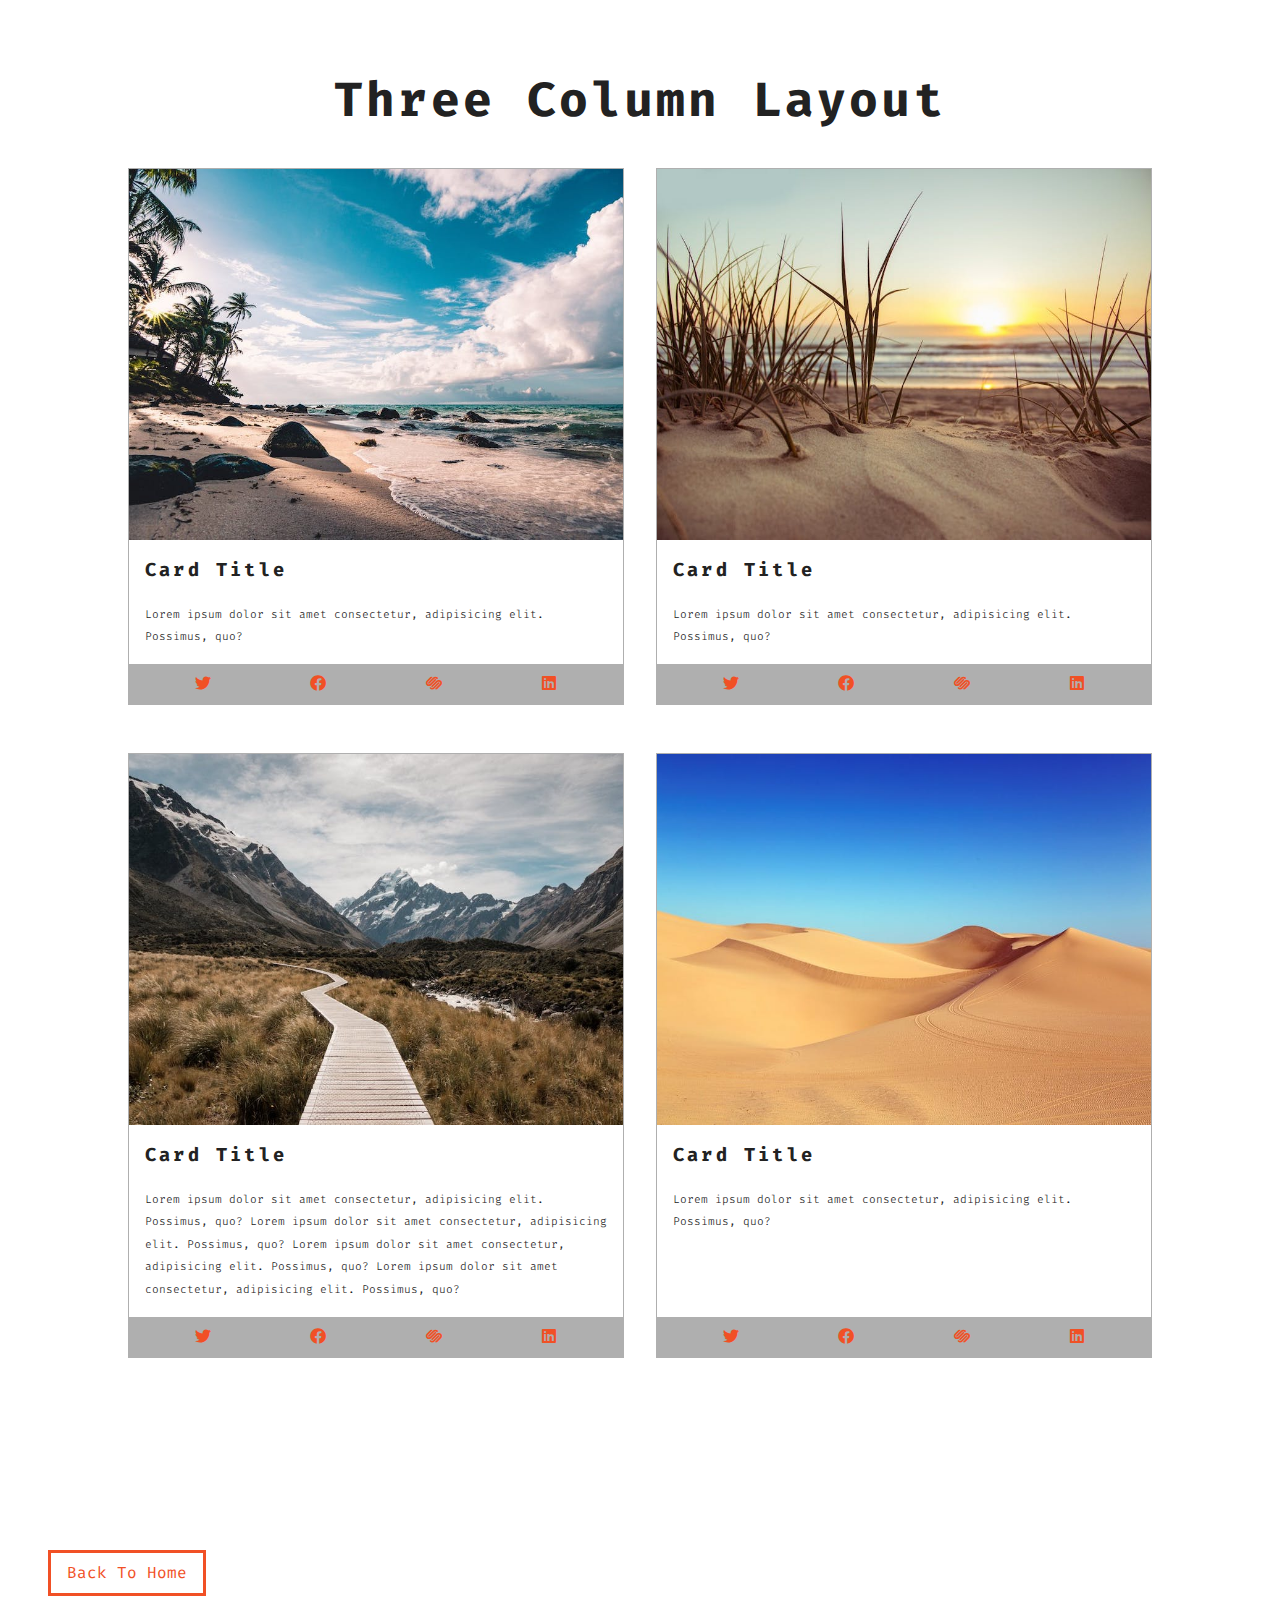
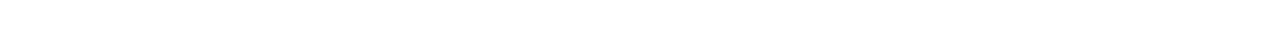
<file: cards.html>
<!DOCTYPE html>
<html lang="en">
  <head>
    <meta charset="UTF-8" />
    <meta http-equiv="X-UA-Compatible" content="IE=edge" />
    <meta name="viewport" content="width=device-width, initial-scale=1.0" />
    <title>Cards project</title>
    <!-- google fonts -->
    <link rel="preconnect" href="https://fonts.googleapis.com" />
    <link rel="preconnect" href="https://fonts.gstatic.com" crossorigin />
    <link
      href="https://fonts.googleapis.com/css2?family=Fira+Code:wght@300;400&display=swap"
      rel="stylesheet"
    />
    <!-- font awesome -->
    <link
      rel="stylesheet"
      href="./fontawesome-free-5.9.0-web/css/all.min.css"
    />
    <!-- styles css -->
    <link rel="stylesheet" href="./styles.css" />
  </head>
  <body>
    <!-- cards section -->
    <section class="cards">
      <div class="title">
        <h1>three column layout</h1>
      </div>
      <div class="cards-center">
        <!-- single card -->
        <article class="card">
          <img src="./images/size-image-1.jpeg" alt="nice beach" />
          <!-- card-info -->
          <div class="card-info">
            <h3>card title</h3>
            <p>
              Lorem ipsum dolor sit amet consectetur, adipisicing elit.
              Possimus, quo?
            </p>
          </div>
          <!-- card-footer -->
          <div class="card-footer">
            <span>
              <i class="fab fa-twitter"></i>
            </span>
            <span>
              <i class="fab fa-facebook"></i>
            </span>
            <span>
              <i class="fab fa-squarespace"></i>
            </span>
            <span>
              <i class="fab fa-linkedin"></i>
            </span>
          </div>
        </article>
        <!-- end of single card -->
        <!-- single card -->
        <article class="card">
          <img src="./images/size-image-2.jpeg" alt="sunset" />
          <!-- card-info -->
          <div class="card-info">
            <h3>card title</h3>
            <p>
              Lorem ipsum dolor sit amet consectetur, adipisicing elit.
              Possimus, quo?
            </p>
          </div>
          <!-- card-footer -->
          <div class="card-footer">
            <span>
              <i class="fab fa-twitter"></i>
            </span>
            <span>
              <i class="fab fa-facebook"></i>
            </span>
            <span>
              <i class="fab fa-squarespace"></i>
            </span>
            <span>
              <i class="fab fa-linkedin"></i>
            </span>
          </div>
        </article>
        <!-- end of single card -->
        <!-- single card -->
        <article class="card">
          <img src="./images/size-image-3.jpeg" alt="snow-capped mountains" />
          <!-- card-info -->
          <div class="card-info">
            <h3>card title</h3>
            <p>
              Lorem ipsum dolor sit amet consectetur, adipisicing elit.
              Possimus, quo? Lorem ipsum dolor sit amet consectetur, adipisicing
              elit. Possimus, quo? Lorem ipsum dolor sit amet consectetur,
              adipisicing elit. Possimus, quo? Lorem ipsum dolor sit amet
              consectetur, adipisicing elit. Possimus, quo?
            </p>
          </div>
          <!-- card-footer -->
          <div class="card-footer">
            <span>
              <i class="fab fa-twitter"></i>
            </span>
            <span>
              <i class="fab fa-facebook"></i>
            </span>
            <span>
              <i class="fab fa-squarespace"></i>
            </span>
            <span>
              <i class="fab fa-linkedin"></i>
            </span>
          </div>
        </article>
        <!-- end of single card -->
        <!-- single card -->
        <article class="card">
          <img src="./images/size-image-4.jpeg" alt="sand" />
          <!-- card-info -->
          <div class="card-info">
            <h3>card title</h3>
            <p>
              Lorem ipsum dolor sit amet consectetur, adipisicing elit.
              Possimus, quo?
            </p>
          </div>
          <!-- card-footer -->
          <div class="card-footer">
            <span>
              <i class="fab fa-twitter"></i>
            </span>
            <span>
              <i class="fab fa-facebook"></i>
            </span>
            <span>
              <i class="fab fa-squarespace"></i>
            </span>
            <span>
              <i class="fab fa-linkedin"></i>
            </span>
          </div>
        </article>
        <!-- end of single card -->
      </div>
    </section>
    <!-- end of cards section -->
    <a href="index.html" class="btn">back to home</a>
  </body>
</html>
</file>
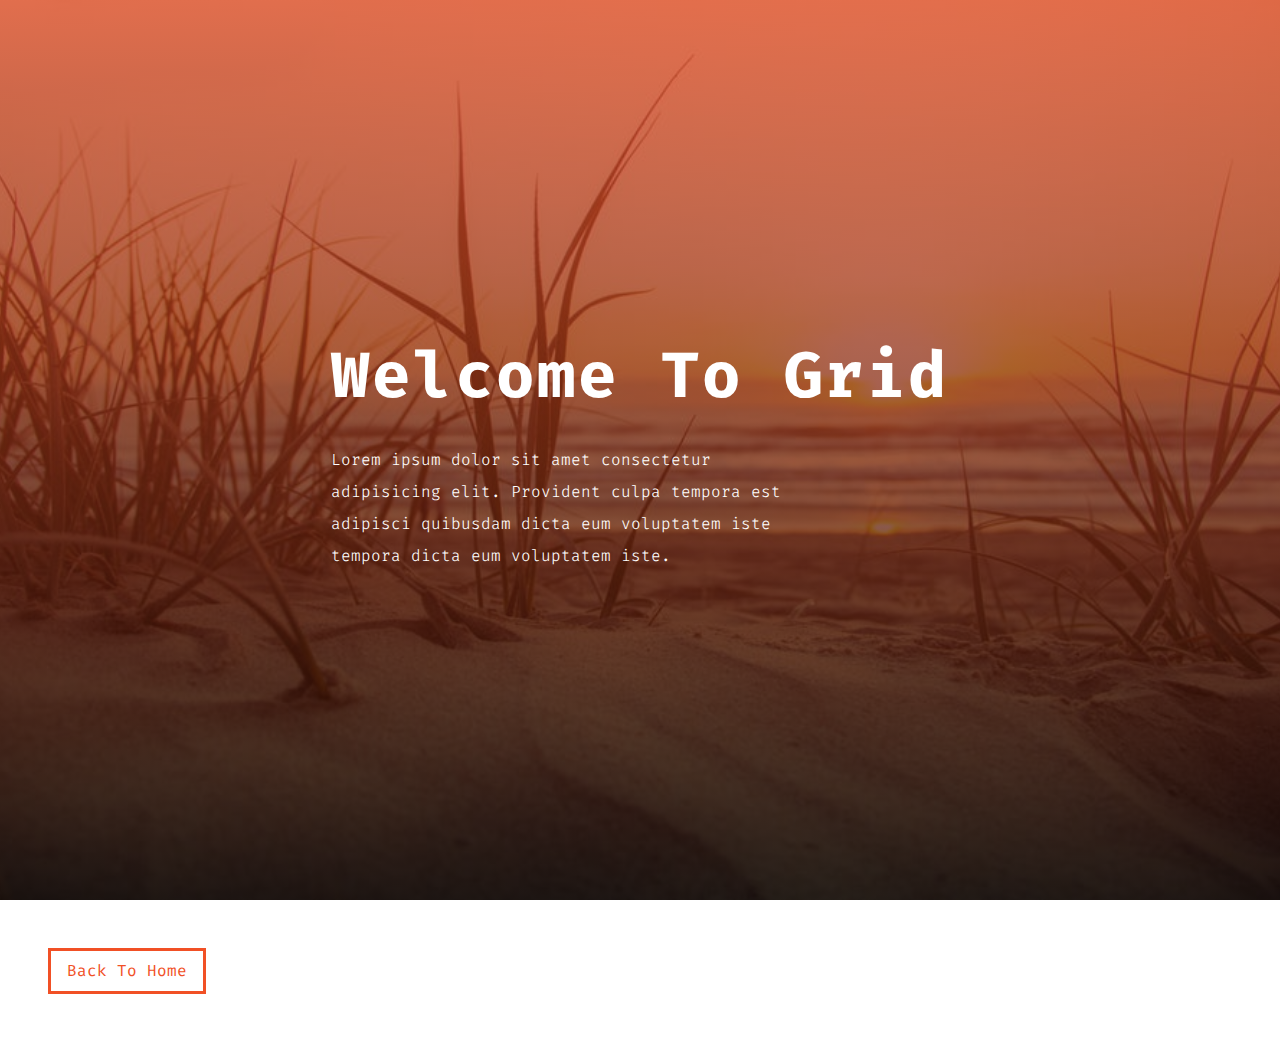
<file: hero.html>
<!DOCTYPE html>
<html lang="en">
  <head>
    <meta charset="UTF-8" />
    <meta http-equiv="X-UA-Compatible" content="IE=edge" />
    <meta name="viewport" content="width=device-width, initial-scale=1.0" />
    <title>Hero project</title>
    <!-- google fonts -->
    <link rel="preconnect" href="https://fonts.googleapis.com" />
    <link rel="preconnect" href="https://fonts.gstatic.com" crossorigin />
    <link
      href="https://fonts.googleapis.com/css2?family=Fira+Code:wght@300;400&display=swap"
      rel="stylesheet"
    />
    <!-- font awesome -->
    <link
      rel="stylesheet"
      href="./fontawesome-free-5.9.0-web/css/all.min.css"
    />
    <!-- styles css -->
    <link rel="stylesheet" href="./styles.css" />
  </head>
  <body>
    <!-- hero section -->
    <header class="hero-header">
      <div class="hero-banner">
        <h1>welcome to grid</h1>
        <p>
          Lorem ipsum dolor sit amet consectetur adipisicing elit. Provident
          culpa tempora est adipisci quibusdam dicta eum voluptatem iste tempora
          dicta eum voluptatem iste.
        </p>
      </div>
    </header>
    <!-- end of hero section -->
    <a href="index.html" class="btn">back to home</a>
  </body>
</html>
</file>
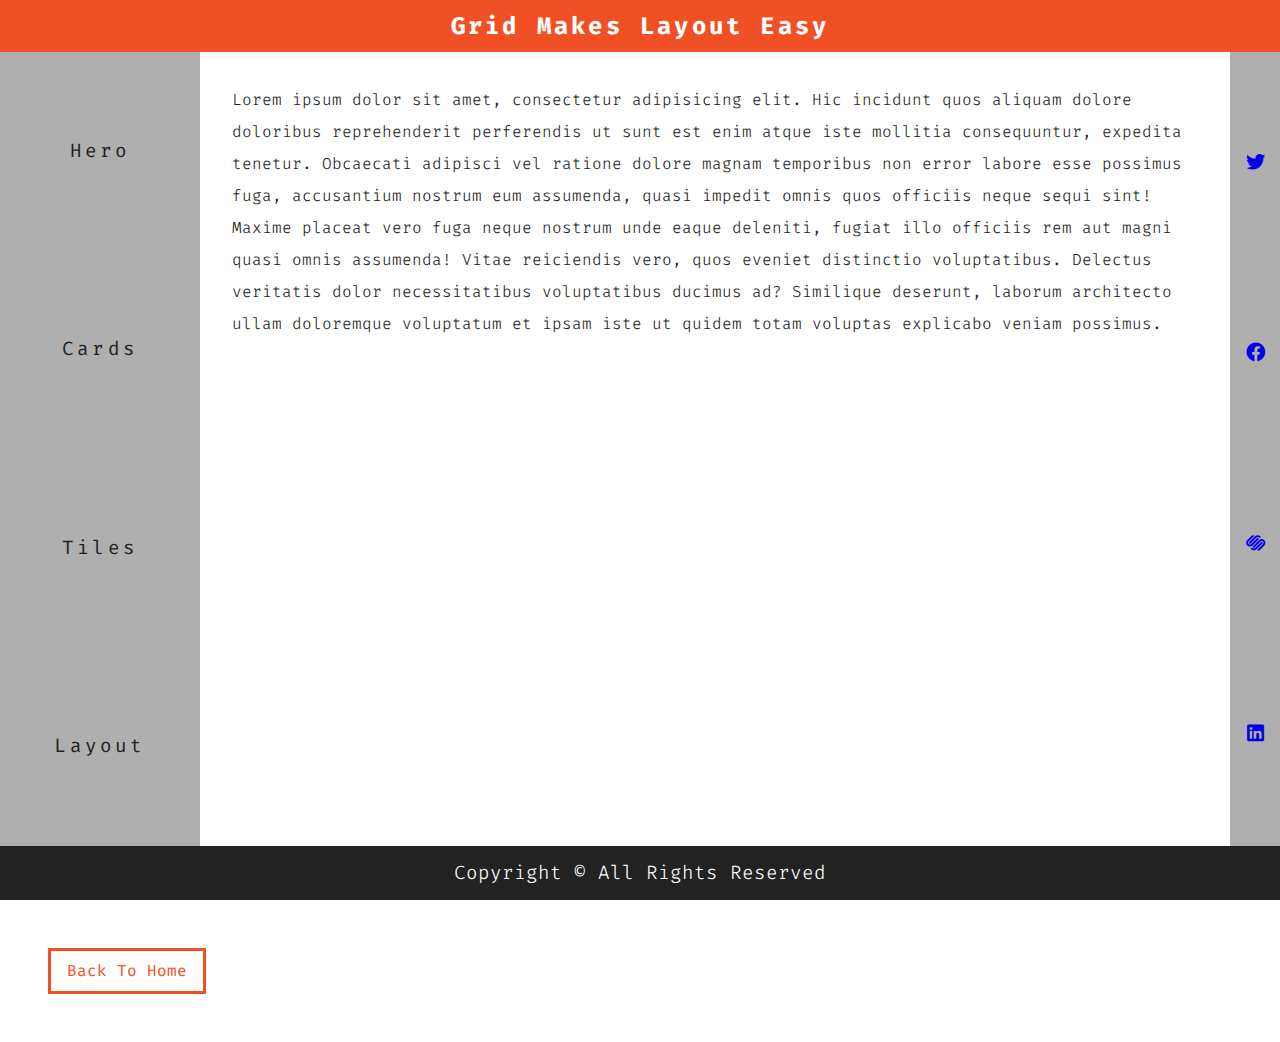
<file: layout.html>
<!DOCTYPE html>
<html lang="en">
  <head>
    <meta charset="UTF-8" />
    <meta http-equiv="X-UA-Compatible" content="IE=edge" />
    <meta name="viewport" content="width=device-width, initial-scale=1.0" />
    <title>Layout project</title>
    <!-- google fonts -->
    <link rel="preconnect" href="https://fonts.googleapis.com" />
    <link rel="preconnect" href="https://fonts.gstatic.com" crossorigin />
    <link
      href="https://fonts.googleapis.com/css2?family=Fira+Code:wght@300;400&display=swap"
      rel="stylesheet"
    />
    <!-- font awesome -->
    <link
      rel="stylesheet"
      href="./fontawesome-free-5.9.0-web/css/all.min.css"
    />
    <!-- styles css -->
    <link rel="stylesheet" href="./styles.css" />
  </head>
  <body>
    <!-- layout section -->
    <main class="main">
      <!-- header -->
      <header class="header">
        <h2>grid makes layout easy</h2>
      </header>
      <!-- navbar -->
      <nav class="navbar">
        <ul>
          <li>
            <a href="hero.html">hero</a>
          </li>
          <li>
            <a href="cards.html">cards</a>
          </li>
          <li>
            <a href="tiles.html">tiles</a>
          </li>
          <li>
            <a href="layout.html">layout</a>
          </li>
        </ul>
      </nav>
      <!-- content -->
      <section class="content">
        <p>
          Lorem ipsum dolor sit amet, consectetur adipisicing elit. Hic incidunt
          quos aliquam dolore doloribus reprehenderit perferendis ut sunt est
          enim atque iste mollitia consequuntur, expedita tenetur. Obcaecati
          adipisci vel ratione dolore magnam temporibus non error labore esse
          possimus fuga, accusantium nostrum eum assumenda, quasi impedit omnis
          quos officiis neque sequi sint! Maxime placeat vero fuga neque nostrum
          unde eaque deleniti, fugiat illo officiis rem aut magni quasi omnis
          assumenda! Vitae reiciendis vero, quos eveniet distinctio
          voluptatibus. Delectus veritatis dolor necessitatibus voluptatibus
          ducimus ad? Similique deserunt, laborum architecto ullam doloremque
          voluptatum et ipsam iste ut quidem totam voluptas explicabo veniam
          possimus.
        </p>
      </section>
      <!-- sidebar -->
      <section class="sidebar">
        <span>
          <a href="https://www.twitter.com" target="_blank">
            <i class="fab fa-twitter"></i>
          </a>
        </span>
        <span>
          <a href="https://www.facebook.com" target="_blank">
            <i class="fab fa-facebook"></i
          ></a>
        </span>
        <span>
          <a href="https://www.squarespace.com/" target="_blank">
            <i class="fab fa-squarespace"></i
          ></a>
        </span>
        <span>
          <a href="https://www.linkedin.com/" target="_blank">
            <i class="fab fa-linkedin"></i
          ></a>
        </span>
      </section>
      <!-- footer -->
      <div class="footer">
        <p>copyright &copy; all rights reserved</p>
      </div>
    </main>
    <!-- end of layout section -->
    <a href="index.html" class="btn">back to home</a>
  </body>
</html>
</file>
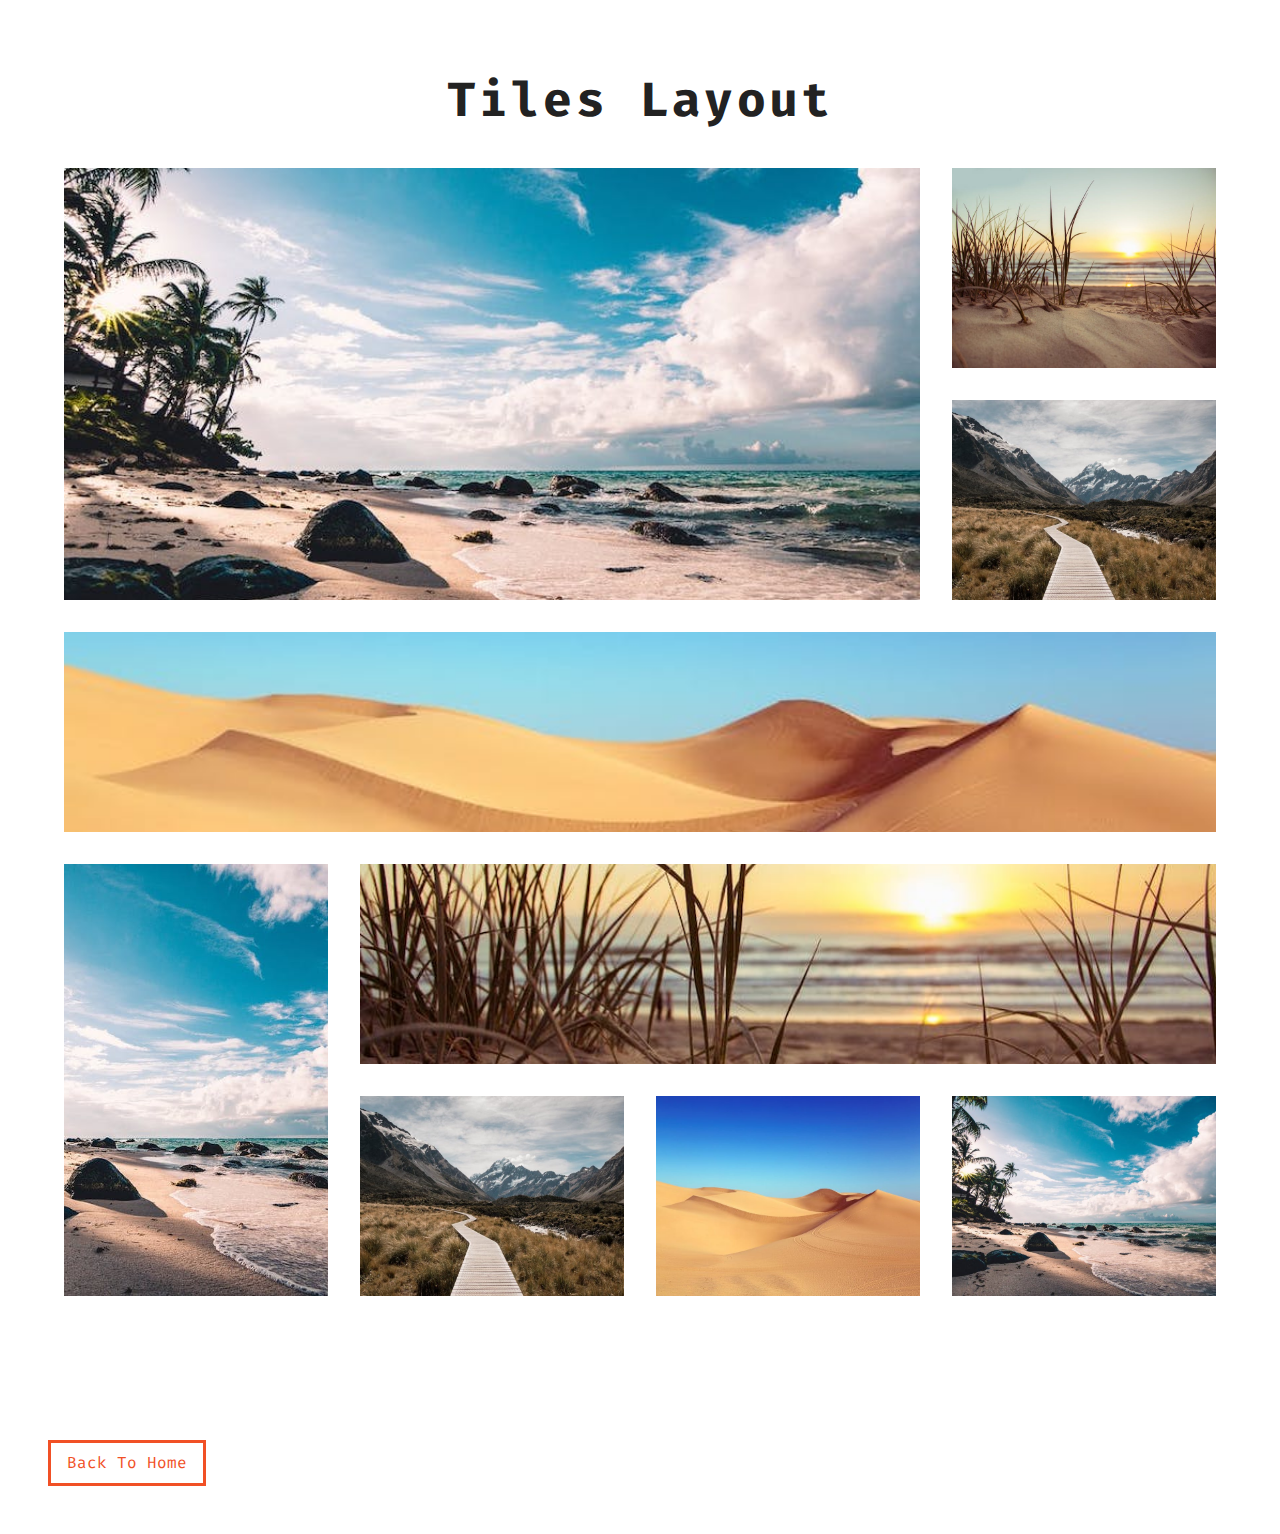
<file: tiles.html>
<!DOCTYPE html>
<html lang="en">
  <head>
    <meta charset="UTF-8" />
    <meta http-equiv="X-UA-Compatible" content="IE=edge" />
    <meta name="viewport" content="width=device-width, initial-scale=1.0" />
    <title>Tiles project</title>
    <!-- google fonts -->
    <link rel="preconnect" href="https://fonts.googleapis.com" />
    <link rel="preconnect" href="https://fonts.gstatic.com" crossorigin />
    <link
      href="https://fonts.googleapis.com/css2?family=Fira+Code:wght@300;400&display=swap"
      rel="stylesheet"
    />
    <!-- font awesome -->
    <link
      rel="stylesheet"
      href="./fontawesome-free-5.9.0-web/css/all.min.css"
    />
    <!-- styles css -->
    <link rel="stylesheet" href="./styles.css" />
  </head>
  <body>
    <!-- tiles section -->
    <section class="tiles">
      <div class="title">
        <h1>tiles layout</h1>
      </div>
      <div class="tiles-center">
        <!-- single tile -->
        <article class="tile-1">
          <img src="./images/size-image-1.jpeg" alt="" />
        </article>
        <!-- end of single tile -->
        <!-- single tile -->
        <article class="tile-2">
          <img src="./images/size-image-2.jpeg" alt="" />
        </article>
        <!-- end of single tile -->
        <!-- single tile -->
        <article class="tile-3">
          <img src="./images/size-image-3.jpeg" alt="" />
        </article>
        <!-- end of single tile -->
        <!-- single tile -->
        <article class="tile-4">
          <img src="./images/size-image-4.jpeg" alt="" />
        </article>
        <!-- end of single tile -->
        <!-- single tile -->
        <article class="tile-5">
          <img src="./images/size-image-1.jpeg" alt="" />
        </article>
        <!-- end of single tile -->
        <!-- single tile -->
        <article class="tile-6">
          <img src="./images/size-image-2.jpeg" alt="" />
        </article>
        <!-- end of single tile -->
        <!-- single tile -->
        <article class="tile-7">
          <img src="./images/size-image-3.jpeg" alt="" />
        </article>
        <!-- end of single tile -->
        <!-- single tile -->
        <article class="tile-8">
          <img src="./images/size-image-4.jpeg" alt="" />
        </article>
        <!-- end of single tile -->
        <!-- single tile -->
        <article class="tile-9">
          <img src="./images/size-image-1.jpeg" alt="" />
        </article>
        <!-- end of single tile -->
      </div>
    </section>
    <!-- end of tiles section -->
    <a href="index.html" class="btn">back to home</a>
  </body>
</html>
</file>
<file: styles.css>
/* 
===========
Variables
===========
*/
:root {
  --primaryColor: rgb(241, 80, 37);
  --mainBlack: #222;
  --mainWhite: #fff;
  --offWhite: #f7f7f7;
  --darkGrey: #afafaf;
  --mainTransition: all 0.3s linear;
  --mainSpacing: 0.2rem;
}
/* 
===========
Global Styles
===========
*/
* {
  margin: 0;
  padding: 0;
  box-sizing: border-box;
}
body {
  font-family: "Fira Code", monospace;
  color: var(--mainBlack);
  background: var(--mainWhite);
  line-height: 1.5;
}
a {
  text-decoration: none;
}
img {
  width: 100%;
  display: block;
}
h1,
h2,
h3 {
  text-transform: capitalize;
  letter-spacing: var(--mainSpacing);
  margin-bottom: 1.25rem;
}
h1 {
  font-size: 3rem;
}
h2 {
  margin-bottom: 0;
}
p {
  font-weight: 300;
  font-size: 0.7rem;
  line-height: 2;
}
/* button */
.btn {
  display: inline-block;
  padding: 0.5rem 1rem;
  text-transform: capitalize;
  border: 3px solid var(--primaryColor);
  color: var(--primaryColor);
  margin: 3rem;
  transition: var(--mainTransition);
}
.btn:hover {
  background: var(--primaryColor);
  color: var(--mainWhite);
}
/* 
===========
Main navbar
===========
*/
.main-navbar {
  background: var(--darkGrey);
  padding: 0 2rem;
}
.main-navbar li {
  list-style: none;
}
.main-navbar a {
  text-transform: capitalize;
  display: block;
  padding: 1rem 0;
  color: var(--primaryColor);
  letter-spacing: var(--mainSpacing);
  transition: var(--mainTransition);
}
.main-navbar a:hover {
  color: var(--mainBlack);
}
@media screen and (min-width: 992px) {
  .main-navbar ul {
    max-width: 1170px;
    margin: 0 auto;
    display: grid;
    grid-template-columns: repeat(4, 1fr);
    /* grid-template-rows: repeat(1, 1fr); */
  }
}
.main-navbar a {
  text-align: center;
}
/* 
===========
Hero
===========
*/
.hero-header {
  min-height: 100vh;
  background: var(--primaryColor);
  color: var(--mainWhite);
  display: grid;
  justify-content: center;
  align-items: center;
}
.hero-banner {
  padding: 0 1rem;
}
.hero-banner p {
  width: 80%;
  max-width: 560px;
  font-size: 1rem;
}
@media screen and (max-width: 600px) {
  .hero-banner {
    padding: 0 3rem;
  }
}
@media screen and (min-width: 768px) {
  .hero-header {
    /* padding: 3rem; */
    background: linear-gradient(rgba(241, 80, 37, 0.75), rgba(0, 0, 0, 0.75)),
      url(./images/image-2.jpeg) center/cover no-repeat fixed;
  }
  .hero-banner h1 {
    text-align: center;
    font-size: 4rem;
  }
}
/* 
===========
Cards
===========
*/
.title {
  text-align: center;
}
.cards {
  padding: 4rem 0;
}
.cards-center {
  width: 80vw;
  max-width: 1170px;
  margin: 2rem auto;
}
.card {
  border: 1px solid var(--darkGrey);
  margin-bottom: 3rem;
}
.card-info {
  padding: 1rem;
}
.card-footer {
  background: var(--darkGrey);
  padding: 0.5rem 1rem;
  display: grid;
  grid-template-columns: repeat(4, 1fr);
  justify-items: center;
}
.card-footer span {
  color: var(--primaryColor);
}
/* @media screen and (min-width: 768px) {
  .cards-center {
    display: grid;
    grid-template-columns: 1fr 1fr;
    column-gap: 2rem;
  }
}
@media screen and (min-width: 1170px) {
  .cards-center {
    grid-template-columns: repeat(3, 1fr);
  }
} */

/* 1170px - 64px = 1106/3=368.66 */

.cards-center {
  display: grid;
  column-gap: 2rem;
  grid-template-columns: repeat(auto-fill, minmax(368px, 1fr));
}
.card {
  display: grid;
  grid-template-columns: 1fr;
  grid-template-rows: auto 1fr auto;
}
/* 
===========
Tiles
===========
*/
.tiles {
  padding: 4rem 0;
}
.tiles-center {
  width: 90vw;
  max-width: 1170px;
  margin: 2rem auto;
  display: grid;
  row-gap: 2rem;
}
@media screen and (min-width: 768px) {
  .tiles-center {
    grid-template-columns: 1fr 1fr;
    column-gap: 2rem;
  }
}
@media screen and (min-width: 992px) {
  .tiles-center {
    grid-template-columns: repeat(3, 1fr);
  }
}
@media screen and (min-width: 1170px) {
  .tiles-center {
    grid-template-columns: repeat(4, 1fr);
    grid-template-rows: repeat(5, 200px);
    grid-template-areas:
      "a a a b"
      "a a a c"
      "d d d d"
      "e f f f"
      "e g h i";
  }
  .tile-1 {
    grid-area: a;
  }
  .tile-2 {
    grid-area: b;
  }
  .tile-3 {
    grid-area: c;
  }
  .tile-4 {
    grid-area: d;
  }
  .tile-5 {
    grid-area: e;
  }
  .tile-6 {
    grid-area: f;
  }
  .tile-7 {
    grid-area: g;
  }
  .tile-8 {
    grid-area: h;
  }
  .tile-9 {
    grid-area: i;
  }
  .tiles img {
    height: 100%;
    object-fit: cover;
  }
}
/* 
===========
Layout
===========
*/
.header {
  background: var(--primaryColor);
  color: var(--mainWhite);
  text-align: center;
  padding: 0.5rem 0;
}
.navbar {
  background: var(--darkGrey);
}
.navbar li {
  list-style-type: none;
}
.navbar a {
  padding: 1rem;
  display: inline-block;
  text-transform: capitalize;
  letter-spacing: var(--mainSpacing);
  font-size: 1.2rem;
  color: var(--mainBlack);
  transition: var(--mainTransition);
}
.navbar a:hover {
  color: var(--mainWhite);
}
.content {
  font-size: 1rem;
  padding: 2rem;
}
.content p {
  font-size: 1rem;
}
.sidebar {
  background: var(--primaryColor);
  padding: 1rem 0;
  display: grid;
  grid-template-columns: repeat(4, 1fr);
  justify-items: center;
  color: var(--mainWhite);
  font-size: 1.2rem;
}
.sidebar a:hover {
  color: var(--mainWhite);
  transition: var(--mainTransition);
}
.footer {
  background: var(--mainBlack);
  color: var(--mainWhite);
  text-align: center;
  text-transform: capitalize;
  padding: 0.5rem 0;
}
.footer p {
  font-size: 1.2rem;
}
.main {
  min-height: 100vh;
  display: grid;
  grid-template-columns: 1fr;
  grid-template-rows: auto auto 1fr auto;
}
@media screen and (min-width: 768px) {
  .navbar ul {
    display: grid;
    grid-template-columns: repeat(4, 1fr);
    justify-items: center;
  }
}
@media screen and (min-width: 992px) {
  .main {
    grid-template-columns: [start] 200px [col-1-end] 1fr [col-2-end] 50px [end];
    grid-template-rows: [start] auto [row-1-end] 1fr [row-2-end] auto [end];
  }
  .header {
    grid-column: start/end;
    grid-row: start/row-1-end;
  }
  .navbar {
    grid-column: start/col-1-end;
    grid-row: row-1-end/row-2-end;
  }
  .content {
    grid-column: col-1-end/col-2-end;
    grid-row: row-1-end/row-2-end;
  }
  .sidebar {
    grid-column: col-2-end/end;
    grid-row: row-1-end/row-2-end;
  }
  .footer {
    grid-column: start/end;
    grid-row: row-2-end/end;
  }
  .navbar ul {
    grid-template-columns: 1fr;
    align-items: center;
    min-height: 100%;
  }
  .sidebar {
    grid-template-columns: 1fr;
    align-items: center;
    min-height: 100%;
    background: var(--darkGrey);
  }
}
</file>
